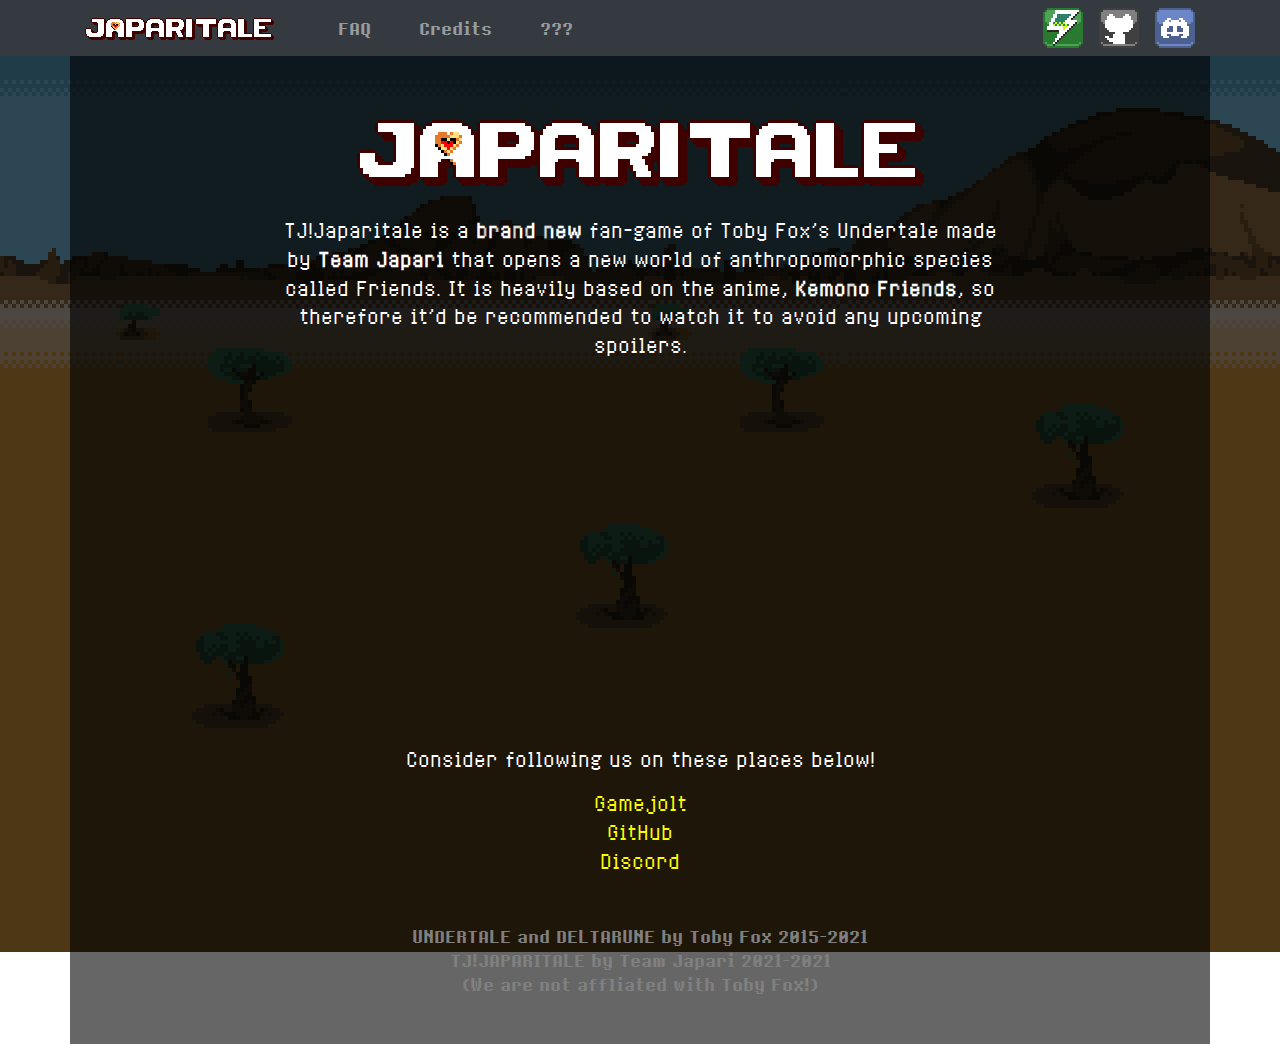
<file: index.html>
<!doctype html>
<html>
    <head>
        <meta name="viewport" content="width=device-width, initial-scale=1, shrink-to-fit=no">
        <link rel="icon" type="image/png" href="./src/favicon.png">
        <link href="./src/main.css" rel="stylesheet">
        <link rel="stylesheet" href="https://maxcdn.bootstrapcdn.com/bootstrap/4.5.2/css/bootstrap.min.css">
        <script src="https://ajax.googleapis.com/ajax/libs/jquery/3.5.1/jquery.min.js"></script>
        <script src="https://cdnjs.cloudflare.com/ajax/libs/popper.js/1.16.0/umd/popper.min.js"></script>
        <script src="https://maxcdn.bootstrapcdn.com/bootstrap/4.5.2/js/bootstrap.min.js"></script>
        <title>TJ!JAPARITALE</title>
    </head>
    <body>
        <script>
            function isMobileDevice() {
                var check = false;
                (function(a){if(/(android|bb\d+|meego).+mobile|avantgo|bada\/|blackberry|blazer|compal|elaine|fennec|hiptop|iemobile|ip(hone|od)|iris|kindle|lge |maemo|midp|mmp|mobile.+firefox|netfront|opera m(ob|in)i|palm( os)?|phone|p(ixi|re)\/|plucker|pocket|psp|series(4|6)0|symbian|treo|up\.(browser|link)|vodafone|wap|windows ce|xda|xiino/i.test(a)||/1207|6310|6590|3gso|4thp|50[1-6]i|770s|802s|a wa|abac|ac(er|oo|s\-)|ai(ko|rn)|al(av|ca|co)|amoi|an(ex|ny|yw)|aptu|ar(ch|go)|as(te|us)|attw|au(di|\-m|r |s )|avan|be(ck|ll|nq)|bi(lb|rd)|bl(ac|az)|br(e|v)w|bumb|bw\-(n|u)|c55\/|capi|ccwa|cdm\-|cell|chtm|cldc|cmd\-|co(mp|nd)|craw|da(it|ll|ng)|dbte|dc\-s|devi|dica|dmob|do(c|p)o|ds(12|\-d)|el(49|ai)|em(l2|ul)|er(ic|k0)|esl8|ez([4-7]0|os|wa|ze)|fetc|fly(\-|_)|g1 u|g560|gene|gf\-5|g\-mo|go(\.w|od)|gr(ad|un)|haie|hcit|hd\-(m|p|t)|hei\-|hi(pt|ta)|hp( i|ip)|hs\-c|ht(c(\-| |_|a|g|p|s|t)|tp)|hu(aw|tc)|i\-(20|go|ma)|i230|iac( |\-|\/)|ibro|idea|ig01|ikom|im1k|inno|ipaq|iris|ja(t|v)a|jbro|jemu|jigs|kddi|keji|kgt( |\/)|klon|kpt |kwc\-|kyo(c|k)|le(no|xi)|lg( g|\/(k|l|u)|50|54|\-[a-w])|libw|lynx|m1\-w|m3ga|m50\/|ma(te|ui|xo)|mc(01|21|ca)|m\-cr|me(rc|ri)|mi(o8|oa|ts)|mmef|mo(01|02|bi|de|do|t(\-| |o|v)|zz)|mt(50|p1|v )|mwbp|mywa|n10[0-2]|n20[2-3]|n30(0|2)|n50(0|2|5)|n7(0(0|1)|10)|ne((c|m)\-|on|tf|wf|wg|wt)|nok(6|i)|nzph|o2im|op(ti|wv)|oran|owg1|p800|pan(a|d|t)|pdxg|pg(13|\-([1-8]|c))|phil|pire|pl(ay|uc)|pn\-2|po(ck|rt|se)|prox|psio|pt\-g|qa\-a|qc(07|12|21|32|60|\-[2-7]|i\-)|qtek|r380|r600|raks|rim9|ro(ve|zo)|s55\/|sa(ge|ma|mm|ms|ny|va)|sc(01|h\-|oo|p\-)|sdk\/|se(c(\-|0|1)|47|mc|nd|ri)|sgh\-|shar|sie(\-|m)|sk\-0|sl(45|id)|sm(al|ar|b3|it|t5)|so(ft|ny)|sp(01|h\-|v\-|v )|sy(01|mb)|t2(18|50)|t6(00|10|18)|ta(gt|lk)|tcl\-|tdg\-|tel(i|m)|tim\-|t\-mo|to(pl|sh)|ts(70|m\-|m3|m5)|tx\-9|up(\.b|g1|si)|utst|v400|v750|veri|vi(rg|te)|vk(40|5[0-3]|\-v)|vm40|voda|vulc|vx(52|53|60|61|70|80|81|83|85|98)|w3c(\-| )|webc|whit|wi(g |nc|nw)|wmlb|wonu|x700|yas\-|your|zeto|zte\-/i.test(a.substr(0,4))) check = true;})(navigator.userAgent||navigator.vendor||window.opera);
                return check;
            };

            function play() {
                var audio = document.getElementById("audio");
                audio.play();
            }
        </script>

        <script>
            window.mobileCheck = function() {
                let check = false;
                (function(a){if(/(android|bb\d+|meego).+mobile|avantgo|bada\/|blackberry|blazer|compal|elaine|fennec|hiptop|iemobile|ip(hone|od)|iris|kindle|lge |maemo|midp|mmp|mobile.+firefox|netfront|opera m(ob|in)i|palm( os)?|phone|p(ixi|re)\/|plucker|pocket|psp|series(4|6)0|symbian|treo|up\.(browser|link)|vodafone|wap|windows ce|xda|xiino/i.test(a)||/1207|6310|6590|3gso|4thp|50[1-6]i|770s|802s|a wa|abac|ac(er|oo|s\-)|ai(ko|rn)|al(av|ca|co)|amoi|an(ex|ny|yw)|aptu|ar(ch|go)|as(te|us)|attw|au(di|\-m|r |s )|avan|be(ck|ll|nq)|bi(lb|rd)|bl(ac|az)|br(e|v)w|bumb|bw\-(n|u)|c55\/|capi|ccwa|cdm\-|cell|chtm|cldc|cmd\-|co(mp|nd)|craw|da(it|ll|ng)|dbte|dc\-s|devi|dica|dmob|do(c|p)o|ds(12|\-d)|el(49|ai)|em(l2|ul)|er(ic|k0)|esl8|ez([4-7]0|os|wa|ze)|fetc|fly(\-|_)|g1 u|g560|gene|gf\-5|g\-mo|go(\.w|od)|gr(ad|un)|haie|hcit|hd\-(m|p|t)|hei\-|hi(pt|ta)|hp( i|ip)|hs\-c|ht(c(\-| |_|a|g|p|s|t)|tp)|hu(aw|tc)|i\-(20|go|ma)|i230|iac( |\-|\/)|ibro|idea|ig01|ikom|im1k|inno|ipaq|iris|ja(t|v)a|jbro|jemu|jigs|kddi|keji|kgt( |\/)|klon|kpt |kwc\-|kyo(c|k)|le(no|xi)|lg( g|\/(k|l|u)|50|54|\-[a-w])|libw|lynx|m1\-w|m3ga|m50\/|ma(te|ui|xo)|mc(01|21|ca)|m\-cr|me(rc|ri)|mi(o8|oa|ts)|mmef|mo(01|02|bi|de|do|t(\-| |o|v)|zz)|mt(50|p1|v )|mwbp|mywa|n10[0-2]|n20[2-3]|n30(0|2)|n50(0|2|5)|n7(0(0|1)|10)|ne((c|m)\-|on|tf|wf|wg|wt)|nok(6|i)|nzph|o2im|op(ti|wv)|oran|owg1|p800|pan(a|d|t)|pdxg|pg(13|\-([1-8]|c))|phil|pire|pl(ay|uc)|pn\-2|po(ck|rt|se)|prox|psio|pt\-g|qa\-a|qc(07|12|21|32|60|\-[2-7]|i\-)|qtek|r380|r600|raks|rim9|ro(ve|zo)|s55\/|sa(ge|ma|mm|ms|ny|va)|sc(01|h\-|oo|p\-)|sdk\/|se(c(\-|0|1)|47|mc|nd|ri)|sgh\-|shar|sie(\-|m)|sk\-0|sl(45|id)|sm(al|ar|b3|it|t5)|so(ft|ny)|sp(01|h\-|v\-|v )|sy(01|mb)|t2(18|50)|t6(00|10|18)|ta(gt|lk)|tcl\-|tdg\-|tel(i|m)|tim\-|t\-mo|to(pl|sh)|ts(70|m\-|m3|m5)|tx\-9|up(\.b|g1|si)|utst|v400|v750|veri|vi(rg|te)|vk(40|5[0-3]|\-v)|vm40|voda|vulc|vx(52|53|60|61|70|80|81|83|85|98)|w3c(\-| )|webc|whit|wi(g |nc|nw)|wmlb|wonu|x700|yas\-|your|zeto|zte\-/i.test(a.substr(0,4))) check = true;})(navigator.userAgent||navigator.vendor||window.opera);
                return check;
            };
        </script>
        
        <nav id="navbar" class="navbar fixed-top navbar-expand-md bg-dark navbar-dark">
            <div class="container">
                <a href="./index.html" style="padding-right: 3.5em"><img src="./src/gameTitle.png"></a>
                <button class="navbar-toggler" type="button" data-toggle="collapse" data-target="#collapsibleNavbar">
                    <span class="navbar-toggler-icon"></span>
                </button>
                <div class="collapse navbar-collapse" id="collapsibleNavbar">
                    <ul class="nav navbar-nav">
                        <li class="nav-item">
                            <a class="nav-link" href="./faq.html">FAQ</a>
                        </li>
                        <li class="nav-item">
                            <a class="nav-link" href="./credits.html">Credits</a>
                        </li>
                        <li class="nav-item">
                            <a class="nav-link" href="#" onclick="play()">???</a>
                            <audio id="audio" src="./src/sugoi.ogg"></audio>
                        </li>
                    </ul>
                </div>
                <div id='socialLinks'>
                    <ul class="nav navbar-nav justify-content-end">
                        <a href="https://gamejolt.com/games/team-japari-japaritale/368818" style="padding-left: 1em"><img src="./src/gamejoltLogo.png"></a>
                        <a href="https://github.com/Team-Japari" style="padding-left: 1em"><img src="./src/githubLogo.png"></a>
                        <a href="https://discord.gg/RmzNNXd" style="padding-left: 1em"><img src="./src/discordLogo.png"></a>
                    </ul>
                </div>
            </div>
        </nav>

        <div class="wrapper">
            <div class="container content">
                <div class="row">
                    <div class="col-sm-12">
                        <img class="img-fluid gameTitle" src="./src/gameTitleBig.png" alt="TJ!JAPARITALE">
                    </div>
                    <div class="col-sm-2"></div>
                    <div class="col-sm-8">
                        <p class="about">
                            TJ!Japaritale is a <b>brand new</b> fan-game of Toby Fox's Undertale made by <b>Team Japari</b> that opens a new world of anthropomorphic species called Friends.
                            It is heavily based on the anime, <b>Kemono Friends</b>, so therefore it'd be recommended to watch it to avoid any upcoming spoilers.
                        </p>
                    </div>
                    <div class="col-sm-3"></div>
                    <div class="col-sm-6 embed-responsive embed-responsive-16by9 videoplayer">
                        <iframe width="560" height="315" src="https://www.youtube.com/embed/EdWaKNb7WpU" title="YouTube video player" frameborder="0" allow="accelerometer; autoplay; clipboard-write; encrypted-media; gyroscope; picture-in-picture" allowfullscreen></iframe>
                    </div>
                    <div class="col-sm-12">
                        <h1></h1>
                        <p class="about">
                            Consider following us on these places below!
                        </p>
                        <h3></h3>
                        <a class="link" href="https://gamejolt.com/games/team-japari-japaritale/368818">Gamejolt</a>
                        <a class="link" href="https://github.com/Team-Japari">GitHub</a>
                        <a class="link" href="https://discord.gg/RmzNNXd">Discord</a>
                    </div>
                </div>
                <footer>
                    <p class="footer"  style="padding-top: 3em;">
                        UNDERTALE and DELTARUNE by Toby Fox 2015-2021<br>
                        TJ!JAPARITALE by Team Japari 2021-2021<br>
                        (We are not affliated with Toby Fox!)
                    </p>
                </footer>
            </div>
        </div>
        <script>
            document.getElementById('socialLinks').style.visibility = (isMobileDevice() ? 'hidden' : 'visible');
            document.getElementById('socialLinks').style.display = (isMobileDevice() ? 'none' : 'block');
        </script>
    </body>
</html>
</file>
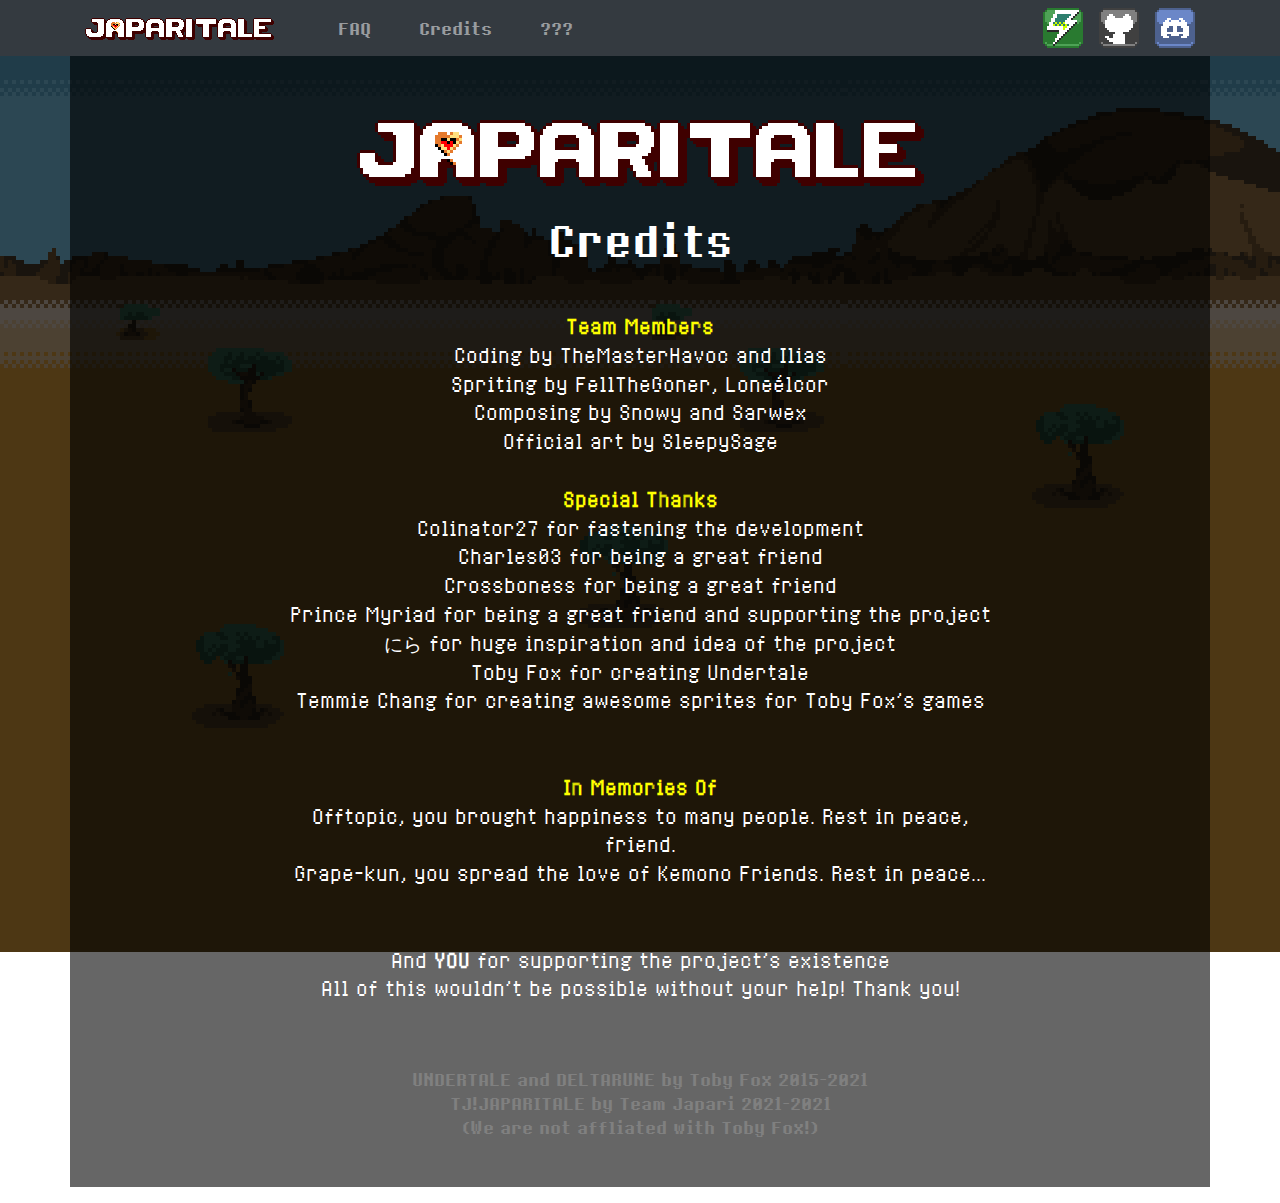
<file: credits.html>
<!doctype html>
<html>
    <head>
        <meta name="viewport" content="width=device-width, initial-scale=1, shrink-to-fit=no">
        <link rel="icon" type="image/png" href="./src/favicon.png">
        <link href="./src/main.css" rel="stylesheet">
        <link rel="stylesheet" href="https://maxcdn.bootstrapcdn.com/bootstrap/4.5.2/css/bootstrap.min.css">
        <script src="https://ajax.googleapis.com/ajax/libs/jquery/3.5.1/jquery.min.js"></script>
        <script src="https://cdnjs.cloudflare.com/ajax/libs/popper.js/1.16.0/umd/popper.min.js"></script>
        <script src="https://maxcdn.bootstrapcdn.com/bootstrap/4.5.2/js/bootstrap.min.js"></script>
        <title>TJ!JAPARITALE - Credits</title>
    </head>
    <body>
        <script>
            function isMobileDevice() {
                var check = false;
                (function(a){if(/(android|bb\d+|meego).+mobile|avantgo|bada\/|blackberry|blazer|compal|elaine|fennec|hiptop|iemobile|ip(hone|od)|iris|kindle|lge |maemo|midp|mmp|mobile.+firefox|netfront|opera m(ob|in)i|palm( os)?|phone|p(ixi|re)\/|plucker|pocket|psp|series(4|6)0|symbian|treo|up\.(browser|link)|vodafone|wap|windows ce|xda|xiino/i.test(a)||/1207|6310|6590|3gso|4thp|50[1-6]i|770s|802s|a wa|abac|ac(er|oo|s\-)|ai(ko|rn)|al(av|ca|co)|amoi|an(ex|ny|yw)|aptu|ar(ch|go)|as(te|us)|attw|au(di|\-m|r |s )|avan|be(ck|ll|nq)|bi(lb|rd)|bl(ac|az)|br(e|v)w|bumb|bw\-(n|u)|c55\/|capi|ccwa|cdm\-|cell|chtm|cldc|cmd\-|co(mp|nd)|craw|da(it|ll|ng)|dbte|dc\-s|devi|dica|dmob|do(c|p)o|ds(12|\-d)|el(49|ai)|em(l2|ul)|er(ic|k0)|esl8|ez([4-7]0|os|wa|ze)|fetc|fly(\-|_)|g1 u|g560|gene|gf\-5|g\-mo|go(\.w|od)|gr(ad|un)|haie|hcit|hd\-(m|p|t)|hei\-|hi(pt|ta)|hp( i|ip)|hs\-c|ht(c(\-| |_|a|g|p|s|t)|tp)|hu(aw|tc)|i\-(20|go|ma)|i230|iac( |\-|\/)|ibro|idea|ig01|ikom|im1k|inno|ipaq|iris|ja(t|v)a|jbro|jemu|jigs|kddi|keji|kgt( |\/)|klon|kpt |kwc\-|kyo(c|k)|le(no|xi)|lg( g|\/(k|l|u)|50|54|\-[a-w])|libw|lynx|m1\-w|m3ga|m50\/|ma(te|ui|xo)|mc(01|21|ca)|m\-cr|me(rc|ri)|mi(o8|oa|ts)|mmef|mo(01|02|bi|de|do|t(\-| |o|v)|zz)|mt(50|p1|v )|mwbp|mywa|n10[0-2]|n20[2-3]|n30(0|2)|n50(0|2|5)|n7(0(0|1)|10)|ne((c|m)\-|on|tf|wf|wg|wt)|nok(6|i)|nzph|o2im|op(ti|wv)|oran|owg1|p800|pan(a|d|t)|pdxg|pg(13|\-([1-8]|c))|phil|pire|pl(ay|uc)|pn\-2|po(ck|rt|se)|prox|psio|pt\-g|qa\-a|qc(07|12|21|32|60|\-[2-7]|i\-)|qtek|r380|r600|raks|rim9|ro(ve|zo)|s55\/|sa(ge|ma|mm|ms|ny|va)|sc(01|h\-|oo|p\-)|sdk\/|se(c(\-|0|1)|47|mc|nd|ri)|sgh\-|shar|sie(\-|m)|sk\-0|sl(45|id)|sm(al|ar|b3|it|t5)|so(ft|ny)|sp(01|h\-|v\-|v )|sy(01|mb)|t2(18|50)|t6(00|10|18)|ta(gt|lk)|tcl\-|tdg\-|tel(i|m)|tim\-|t\-mo|to(pl|sh)|ts(70|m\-|m3|m5)|tx\-9|up(\.b|g1|si)|utst|v400|v750|veri|vi(rg|te)|vk(40|5[0-3]|\-v)|vm40|voda|vulc|vx(52|53|60|61|70|80|81|83|85|98)|w3c(\-| )|webc|whit|wi(g |nc|nw)|wmlb|wonu|x700|yas\-|your|zeto|zte\-/i.test(a.substr(0,4))) check = true;})(navigator.userAgent||navigator.vendor||window.opera);
                return check;
            };

            function play() {
                var audio = document.getElementById("audio");
                audio.play();
            }
        </script>
        
        <nav id="navbar" class="navbar fixed-top navbar-expand-md bg-dark navbar-dark">
            <div class="container">
                <a href="./index.html" style="padding-right: 3.5em"><img src="./src/gameTitle.png"></a>
                <button class="navbar-toggler" type="button" data-toggle="collapse" data-target="#collapsibleNavbar">
                    <span class="navbar-toggler-icon"></span>
                </button>
                <div class="collapse navbar-collapse" id="collapsibleNavbar">
                    <ul class="nav navbar-nav">
                        <li class="nav-item">
                            <a class="nav-link" href="./faq.html">FAQ</a>
                        </li>
                        <li class="nav-item">
                            <a class="nav-link" href="./credits.html">Credits</a>
                        </li>
                        <li class="nav-item">
                            <a class="nav-link" href="#" onclick="play()">???</a>
                            <audio id="audio" src="./src/sugoi.ogg"></audio>
                        </li>
                    </ul>
                </div>
                <div id='socialLinks'>
                    <ul class="nav navbar-nav justify-content-end">
                        <a href="https://gamejolt.com/games/team-japari-japaritale/368818" style="padding-left: 1em"><img src="./src/gamejoltLogo.png"></a>
                        <a href="https://github.com/Team-Japari" style="padding-left: 1em"><img src="./src/githubLogo.png"></a>
                        <a href="https://discord.gg/RmzNNXd" style="padding-left: 1em"><img src="./src/discordLogo.png"></a>
                    </ul>
                </div>
            </div>
        </nav>

        <div class="wrapper">
            <div class="container content">
                <div class="row">
                    <div class="col-sm-12">
                        <img class="img-fluid gameTitle" src="./src/gameTitleBig.png" alt="TJ!JAPARITALE">
                    </div>
                    <h1 class="col-sm-12">Credits</h1>
                    <div class="col-sm-2"></div>
                    <div class="col-sm-8">
                        <p class="about">
                            <b style="color: yellow">Team Members</b><br>
                            Coding by TheMasterHavoc and Ilias<br>
                            Spriting by FellTheGoner, Loneélcor<br>
                            Composing by Snowy and Sarwex<br>
                            Official art by SleepySage
                            <br>
                            <br>
                            <b style="color: yellow">Special Thanks</b><br>
                            Colinator27 for fastening the development<br>
                            Charles03 for being a great friend<br>
                            Crossboness for being a great friend<br>
                            Prince Myriad for being a great friend and supporting the project<br>
                            にら for huge inspiration and idea of the project<br>
                            Toby Fox for creating Undertale<br>
                            Temmie Chang for creating awesome sprites for Toby Fox's games<br>
                            <br>
                            <br>
                            <b style="color: yellow">In Memories Of</b><br>
                            Offtopic, you brought happiness to many people. Rest in peace, friend.<br>
                            Grape-kun, you spread the love of Kemono Friends. Rest in peace...<br>
                            <br>
                            <br>
                            And <b>YOU</b> for supporting the project's existence<br>
                            All of this wouldn't be possible without your help! Thank you!
                        </p>
                    </div>
                </div>
                <footer>
                    <p class="footer"  style="padding-top: 3em;">
                        UNDERTALE and DELTARUNE by Toby Fox 2015-2021<br>
                        TJ!JAPARITALE by Team Japari 2021-2021<br>
                        (We are not affliated with Toby Fox!)
                    </p>
                </footer>
            </div>
        </div>
        <script>
            document.getElementById('socialLinks').style.visibility = (isMobileDevice() ? 'hidden' : 'visible');
            document.getElementById('socialLinks').style.display = (isMobileDevice() ? 'none' : 'block');
        </script>
    </body>
</html>
</file>
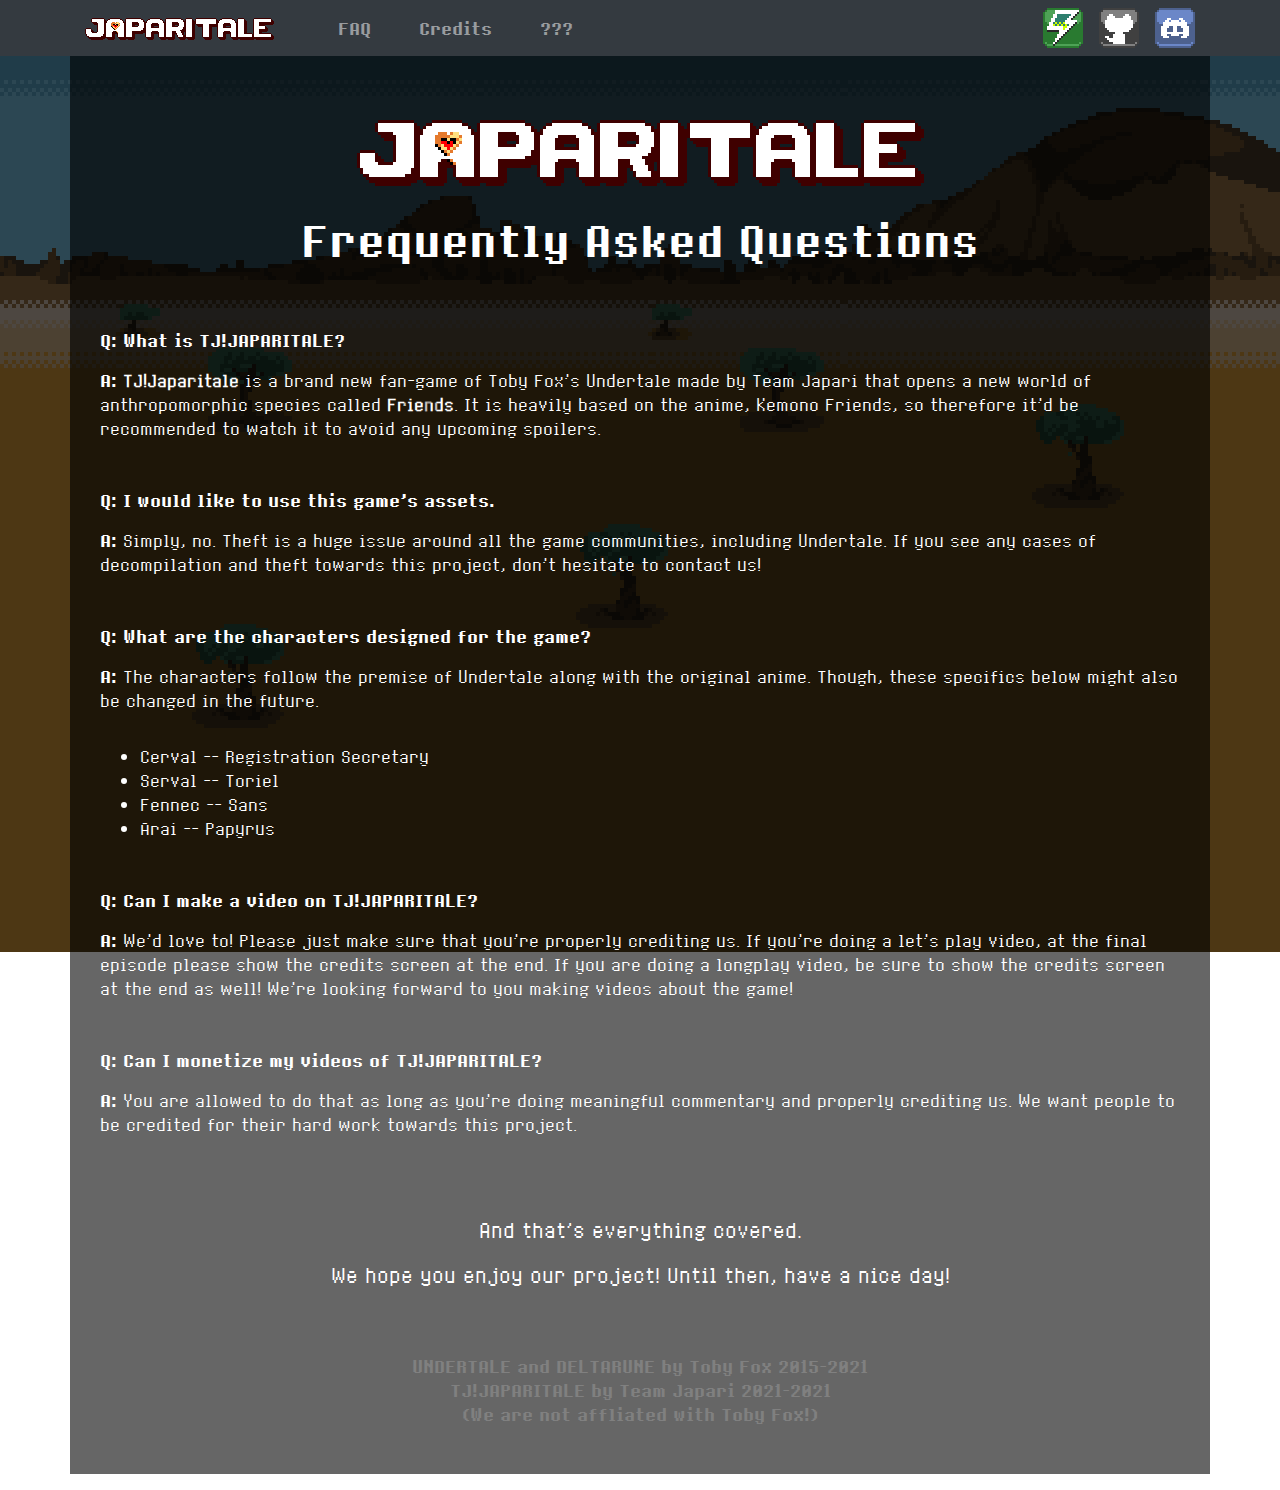
<file: faq.html>
<!doctype html>
<html>
    <head>
        <meta name="viewport" content="width=device-width, initial-scale=1, shrink-to-fit=no">
        <link rel="icon" type="image/png" href="./src/favicon.png">
        <link href="./src/main.css" rel="stylesheet">
        <link rel="stylesheet" href="https://maxcdn.bootstrapcdn.com/bootstrap/4.5.2/css/bootstrap.min.css">
        <script src="https://ajax.googleapis.com/ajax/libs/jquery/3.5.1/jquery.min.js"></script>
        <script src="https://cdnjs.cloudflare.com/ajax/libs/popper.js/1.16.0/umd/popper.min.js"></script>
        <script src="https://maxcdn.bootstrapcdn.com/bootstrap/4.5.2/js/bootstrap.min.js"></script>
        <title>TJ!JAPARITALE - Frequently Asked Questions</title>
    </head>
    <body>
        <script>
            function isMobileDevice() {
                var check = false;
                (function(a){if(/(android|bb\d+|meego).+mobile|avantgo|bada\/|blackberry|blazer|compal|elaine|fennec|hiptop|iemobile|ip(hone|od)|iris|kindle|lge |maemo|midp|mmp|mobile.+firefox|netfront|opera m(ob|in)i|palm( os)?|phone|p(ixi|re)\/|plucker|pocket|psp|series(4|6)0|symbian|treo|up\.(browser|link)|vodafone|wap|windows ce|xda|xiino/i.test(a)||/1207|6310|6590|3gso|4thp|50[1-6]i|770s|802s|a wa|abac|ac(er|oo|s\-)|ai(ko|rn)|al(av|ca|co)|amoi|an(ex|ny|yw)|aptu|ar(ch|go)|as(te|us)|attw|au(di|\-m|r |s )|avan|be(ck|ll|nq)|bi(lb|rd)|bl(ac|az)|br(e|v)w|bumb|bw\-(n|u)|c55\/|capi|ccwa|cdm\-|cell|chtm|cldc|cmd\-|co(mp|nd)|craw|da(it|ll|ng)|dbte|dc\-s|devi|dica|dmob|do(c|p)o|ds(12|\-d)|el(49|ai)|em(l2|ul)|er(ic|k0)|esl8|ez([4-7]0|os|wa|ze)|fetc|fly(\-|_)|g1 u|g560|gene|gf\-5|g\-mo|go(\.w|od)|gr(ad|un)|haie|hcit|hd\-(m|p|t)|hei\-|hi(pt|ta)|hp( i|ip)|hs\-c|ht(c(\-| |_|a|g|p|s|t)|tp)|hu(aw|tc)|i\-(20|go|ma)|i230|iac( |\-|\/)|ibro|idea|ig01|ikom|im1k|inno|ipaq|iris|ja(t|v)a|jbro|jemu|jigs|kddi|keji|kgt( |\/)|klon|kpt |kwc\-|kyo(c|k)|le(no|xi)|lg( g|\/(k|l|u)|50|54|\-[a-w])|libw|lynx|m1\-w|m3ga|m50\/|ma(te|ui|xo)|mc(01|21|ca)|m\-cr|me(rc|ri)|mi(o8|oa|ts)|mmef|mo(01|02|bi|de|do|t(\-| |o|v)|zz)|mt(50|p1|v )|mwbp|mywa|n10[0-2]|n20[2-3]|n30(0|2)|n50(0|2|5)|n7(0(0|1)|10)|ne((c|m)\-|on|tf|wf|wg|wt)|nok(6|i)|nzph|o2im|op(ti|wv)|oran|owg1|p800|pan(a|d|t)|pdxg|pg(13|\-([1-8]|c))|phil|pire|pl(ay|uc)|pn\-2|po(ck|rt|se)|prox|psio|pt\-g|qa\-a|qc(07|12|21|32|60|\-[2-7]|i\-)|qtek|r380|r600|raks|rim9|ro(ve|zo)|s55\/|sa(ge|ma|mm|ms|ny|va)|sc(01|h\-|oo|p\-)|sdk\/|se(c(\-|0|1)|47|mc|nd|ri)|sgh\-|shar|sie(\-|m)|sk\-0|sl(45|id)|sm(al|ar|b3|it|t5)|so(ft|ny)|sp(01|h\-|v\-|v )|sy(01|mb)|t2(18|50)|t6(00|10|18)|ta(gt|lk)|tcl\-|tdg\-|tel(i|m)|tim\-|t\-mo|to(pl|sh)|ts(70|m\-|m3|m5)|tx\-9|up(\.b|g1|si)|utst|v400|v750|veri|vi(rg|te)|vk(40|5[0-3]|\-v)|vm40|voda|vulc|vx(52|53|60|61|70|80|81|83|85|98)|w3c(\-| )|webc|whit|wi(g |nc|nw)|wmlb|wonu|x700|yas\-|your|zeto|zte\-/i.test(a.substr(0,4))) check = true;})(navigator.userAgent||navigator.vendor||window.opera);
                return check;
            };
            function play() {
                var audio = document.getElementById("audio");
                audio.play();
            }
        </script>
        
        <nav id="navbar" class="navbar fixed-top navbar-expand-md bg-dark navbar-dark">
            <div class="container">
                <a href="./index.html" style="padding-right: 3.5em;"><img src="./src/gameTitle.png"></a>
                <button class="navbar-toggler" type="button" data-toggle="collapse" data-target="#collapsibleNavbar">
                    <span class="navbar-toggler-icon"></span>
                </button>
                <div class="collapse navbar-collapse" id="collapsibleNavbar">
                    <ul class="nav navbar-nav">
                        <li class="nav-item">
                            <a class="nav-link" href="./faq.html">FAQ</a>
                        </li>
                        <li class="nav-item">
                            <a class="nav-link" href="./credits.html">Credits</a>
                        </li>
                        <li class="nav-item">
                            <a class="nav-link" href="#" onclick="play()">???</a>
                            <audio id="audio" src="./src/sugoi.ogg"></audio>
                        </li>
                    </ul>
                </div>
                <div id='socialLinks'>
                    <ul class="nav navbar-nav justify-content-end">
                        <a href="https://gamejolt.com/games/team-japari-japaritale/368818" style="padding-left: 1em"><img src="./src/gamejoltLogo.png"></a>
                        <a href="https://github.com/Team-Japari" style="padding-left: 1em"><img src="./src/githubLogo.png"></a>
                        <a href="https://discord.gg/RmzNNXd" style="padding-left: 1em"><img src="./src/discordLogo.png"></a>
                    </ul>
                </div>
            </div>
        </nav>

        <div class="wrapper">
            <div class="container content">
                <div class="col-sm-12">
                    <img class="img-fluid gameTitle" src="./src/gameTitleBig.png" alt="TJ!JAPARITALE">
                </div>
                <h1 class="col-sm-12">Frequently Asked Questions</h1>
                <div class="col-sm-12">
                    <p class="question">
                        What is TJ!JAPARITALE?
                    </p>
                    <p class="answer">
                        <b>TJ!Japaritale</b> is a brand new fan-game of Toby Fox's Undertale made by Team Japari that opens a new world of anthropomorphic species called <b>Friends</b>. It is heavily based on the anime, Kemono Friends, so therefore it'd be recommended to watch it to avoid any upcoming spoilers.
                    </p>

                    <p class="question">
                        I would like to use this game's assets.
                    </p>
                    <p class="answer">
                        Simply, no. Theft is a huge issue around all the game communities, including Undertale. If you see any cases of decompilation and theft towards this project, don't hesitate to contact us!
                    </p>

                    <p class="question">
                        What are the characters designed for the game?
                    </p>
                    <p class="answer">
                        The characters follow the premise of Undertale along with the original anime. Though, these specifics below might also be changed in the future.
                    </p>
                    <ul class="answer-list">
                        <li>Cerval -- Registration Secretary</li>
                    
                        <li>Serval -- Toriel</li>
                    
                        <li>Fennec -- Sans</li>
                    
                        <li>Arai -- Papyrus</li>
                    </ul>

                    <p class="question">
                        Can I make a video on TJ!JAPARITALE?
                    </p>
                    <p class="answer">
                        We'd love to! Please just make sure that you're properly crediting us. If you're doing a let's play video, at the final episode please show the credits screen at the end. If you are doing a longplay video, be sure to show the credits screen at the end as well! We're looking forward to you making videos about the game!
                    </p>

                    <p class="question">
                        Can I monetize my videos of TJ!JAPARITALE?
                    </p>
                    <p class="answer">
                        You are allowed to do that as long as you're doing meaningful commentary and properly crediting us. We want people to be credited for their hard work towards this project.
                    </p>
                    <h1></h1>
                    <p class="about">
                        And that's everything covered.
                    </p>
                    <p class="about">
                        We hope you enjoy our project! Until then, have a nice day!
                    </p>
                </div>

                <footer>
                    <p class="footer"  style="padding-top: 3em;">
                        UNDERTALE and DELTARUNE by Toby Fox 2015-2021<br>
                        TJ!JAPARITALE by Team Japari 2021-2021<br>
                        (We are not affliated with Toby Fox!)
                    </p>
                </footer>
            </div>
        </div>
        <script>
            document.getElementById('socialLinks').style.visibility = (isMobileDevice() ? 'hidden' : 'visible');
            document.getElementById('socialLinks').style.display = (isMobileDevice() ? 'none' : 'block');
        </script>
    </body>
</html>
</file>
<file: src/main.css>
@font-face {
    font-family: '8-bit_operatorregular';
    src: url('fnt_website-webfont.woff2') format('woff2'),
         url('fnt_website-webfont.woff') format('woff');
    font-weight: normal;
    font-style: normal;

}

@font-face {
    font-family: '8-bit_operatorbold';
    src: url('fnt_websitebold-webfont.woff2') format('woff2'),
         url('fnt_websitebold-webfont.woff') format('woff');
    font-weight: normal;
    font-style: normal;

}

body {
    background-color: black;
    background-image: url("../src/background.png");
    background-repeat: repeat-x;
    background-attachment: fixed;
    color: white;
}

.content {
    background-color: rgba(0, 0, 0, 0.6);
}

.link {
    font-family: '8-bit_operatorregular';
    font-size: larger;
    display: block;
    text-align: center;
    text-decoration: none;
    color: yellow;
}

.link:hover {
    text-decoration: underline;
    color: yellow;
}

.navbar {
    background-color: #292929;
    min-height: 3.5em;
}

.dropdown-item:active {
    background-color: #a8a8a8;
}

.nav-item {
    font-family: '8-bit_operatorbold';
    padding-right: 2em;
}

.gameTitle {
	padding-top: 120px !important;
	padding-bottom: 30px !important;
	display: block;
	margin: 0 auto;
}

.about {
    font-size: larger;
    font-family: '8-bit_operatorregular';
    display: block;
    text-align: center;
    color: white;
}

.footer {
    padding-bottom: 3em;
    font-size: normal;
    font-family: '8-bit_operatorbold';
    text-align: center;
    color: gray;
}

.question {
    padding-top: 1em;
    font-family: '8-bit_operatorbold';
    color: white;
}

.question::before {
    content: "Q: ";
    font-family: '8-bit_operatorbold';
    color: white;
}

.answer {
    padding-bottom: 1em;
    font-family: '8-bit_operatorregular';
    font-style: normal;
    color: white;
}

.answer-list {
    padding-bottom: 1em;
    font-family: '8-bit_operatorregular';
    font-style: normal;
    color: white;
}


.answer::before {
    content: "A: ";
    font-family: '8-bit_operatorbold';
    color: white;
}

h1 {
    font-family: '8-bit_operatorbold';
    text-align: center;
    padding-bottom: 1em;
    color: white;
    word-wrap: break-word;
}
</file>
